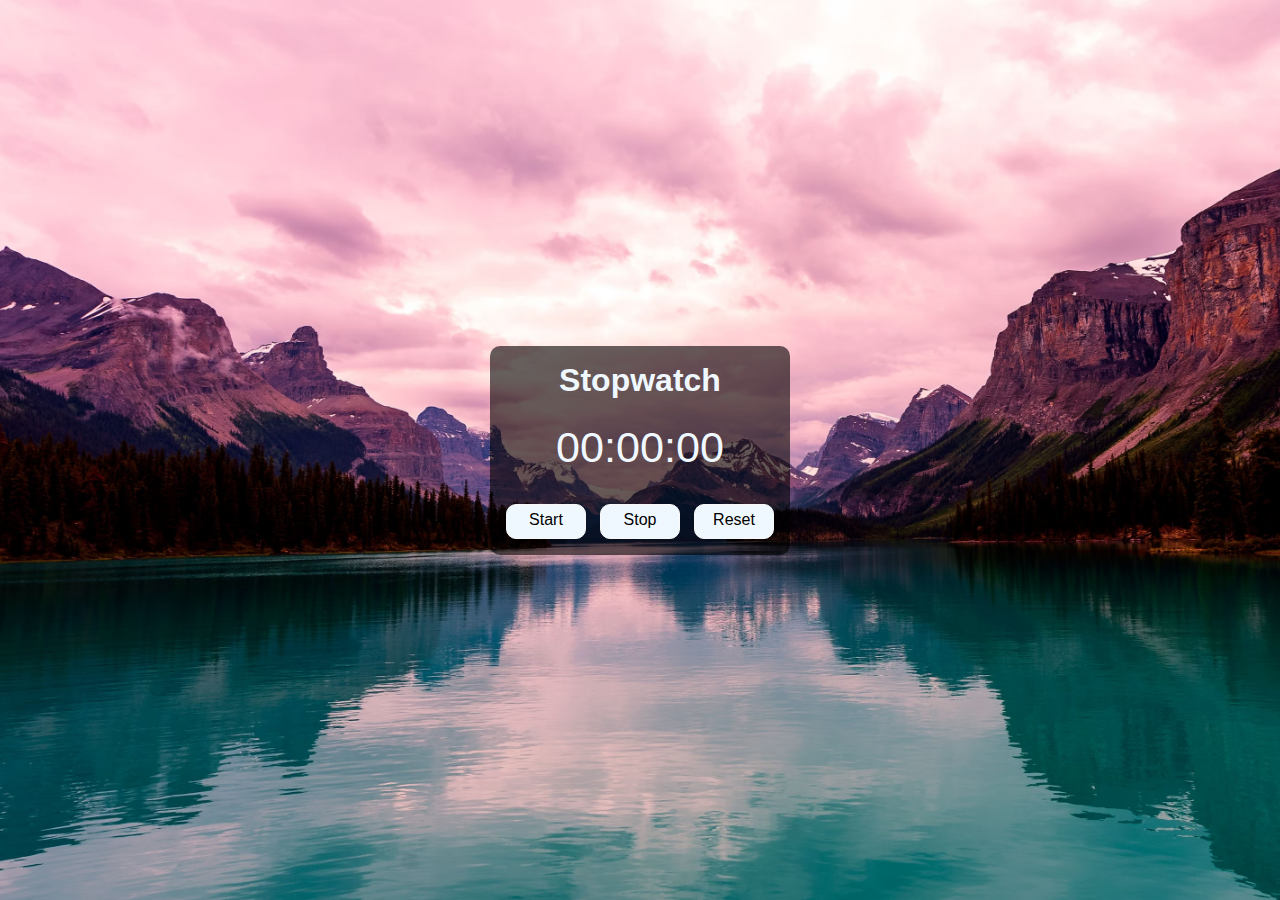
<file: index.html>
<!DOCTYPE html> 
<html lang="en"> 
<head> 
    <meta charset="UTF-8"> 
    <meta name="viewport" content="width=device-width, 
     initial-scale=1.0"> 
    <title>Stopwatch</title>
    <link rel="stylesheet" href="index.css"> 
</head> 
<body> 
    
    <div class="container">
        <h1 class="h">Stopwatch</h1>
        <div class="stopwatch">00:00:00</div>
        <div class="btn">
            <div class="start" id="m">Start</div>
            <div class="stop" id="n">Stop</div>
            <div class="reset" id="o">Reset</div>
        </div>
    </div>
    <script src="index.js"></script>
</body> 
</html>
</file>
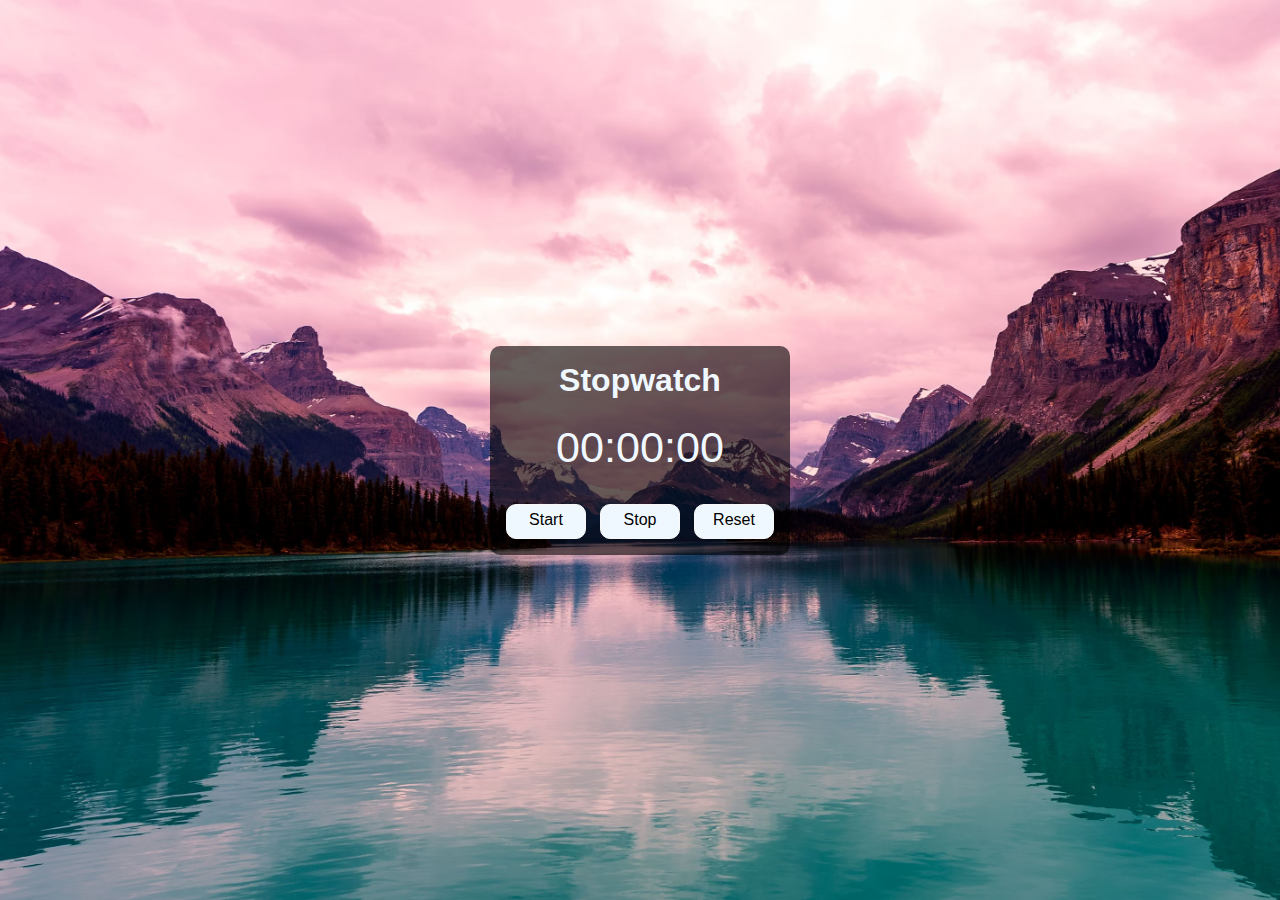
<file: Stopwatch.html>
<!DOCTYPE html> 
<html lang="en"> 
<head> 
    <meta charset="UTF-8"> 
    <meta name="viewport" content="width=device-width, 
     initial-scale=1.0"> 
    <title>Stopwatch</title>
    <link rel="stylesheet" href="Stopwatch.css"> 
</head> 
<body> 
    
    <div class="container">
        <h1 class="h">Stopwatch</h1>
        <div class="stopwatch">00:00:00</div>
        <div class="btn">
            <div class="start" id="m">Start</div>
            <div class="stop" id="n">Stop</div>
            <div class="reset" id="o">Reset</div>
        </div>
    </div>
    <script src="Stopwatch.js"></script>
</body> 
</html>
</file>
<file: index.css>
*{
    margin:0;
    padding:0;
    box-sizing: border-box;
    font-family:Verdana, Geneva, Tahoma, sans-serif;
}
body{
    width:100%;
    background-image:url('photo-1531512073830-ba890ca4eba2.avif');
    background-position:center;
    background-size:cover;
    height:100vh;
    display:flex;
    align-items:center;
    justify-content: center;
    font-family:'Segoe UI', Tahoma, Geneva, Verdana, sans-serif;
}
.btn{
    display:flex;
    margin-top:15px;
    color:black;
    font-family: 'Gill Sans', 'Gill Sans MT', Calibri, 'Trebuchet MS', sans-serif;
    gap:14px;
}
.container{
   display:flex;
   flex-direction: column;
   justify-content: center;
   align-items: center;
   padding:1rem;
   max-width:300px;
   background-color:rgba(0,0,0,0.6);
   position:relative;
   border-radius:10px;
}
.stopwatch{
   font-size:2.7rem;
   font-weight:500;
   padding-top:4px;
   width:300px;
   height:70px;
   text-align:center;
   color:aliceblue;
   border-radius:10px;
}
.h{
    color:aliceblue;
    margin-bottom:20px;
}
#m{
    background-color:aliceblue; 
    padding:6px;
    width:80px;
    height:35px;
    border-radius:10px;
    border:1px solid #f8f8f8;
    text-align:center;
}
#n{
    background-color:aliceblue; 
    padding:6px;
    width:80px;
    height:35px;
    border-radius:10px;
    border:1px solid #f8f8f8;
    text-align:center;
}
#o{
    background-color:aliceblue; 
    padding:6px;
    width:80px;
    height:35px;
    border-radius:10px;
    border:1px solid #f8f8f8;
    text-align:center;
}
</file>
<file: Stopwatch.css>
*{
    margin:0;
    padding:0;
    box-sizing: border-box;
    font-family:Verdana, Geneva, Tahoma, sans-serif;
}
body{
    width:100%;
    background-image:url('photo-1531512073830-ba890ca4eba2.avif');
    background-position:center;
    background-size:cover;
    height:100vh;
    display:flex;
    align-items:center;
    justify-content: center;
    font-family:'Segoe UI', Tahoma, Geneva, Verdana, sans-serif;
}
.btn{
    display:flex;
    margin-top:15px;
    color:black;
    font-family: 'Gill Sans', 'Gill Sans MT', Calibri, 'Trebuchet MS', sans-serif;
    gap:14px;
}
.container{
   display:flex;
   flex-direction: column;
   justify-content: center;
   align-items: center;
   padding:1rem;
   max-width:300px;
   background-color:rgba(0,0,0,0.6);
   position:relative;
   border-radius:10px;
}
.stopwatch{
   font-size:2.7rem;
   font-weight:500;
   padding-top:4px;
   width:300px;
   height:70px;
   text-align:center;
   color:aliceblue;
   border-radius:10px;
}
.h{
    color:aliceblue;
    margin-bottom:20px;
}
#m{
    background-color:aliceblue; 
    padding:6px;
    width:80px;
    height:35px;
    border-radius:10px;
    border:1px solid #f8f8f8;
    text-align:center;
}
#n{
    background-color:aliceblue; 
    padding:6px;
    width:80px;
    height:35px;
    border-radius:10px;
    border:1px solid #f8f8f8;
    text-align:center;
}
#o{
    background-color:aliceblue; 
    padding:6px;
    width:80px;
    height:35px;
    border-radius:10px;
    border:1px solid #f8f8f8;
    text-align:center;
}
</file>
